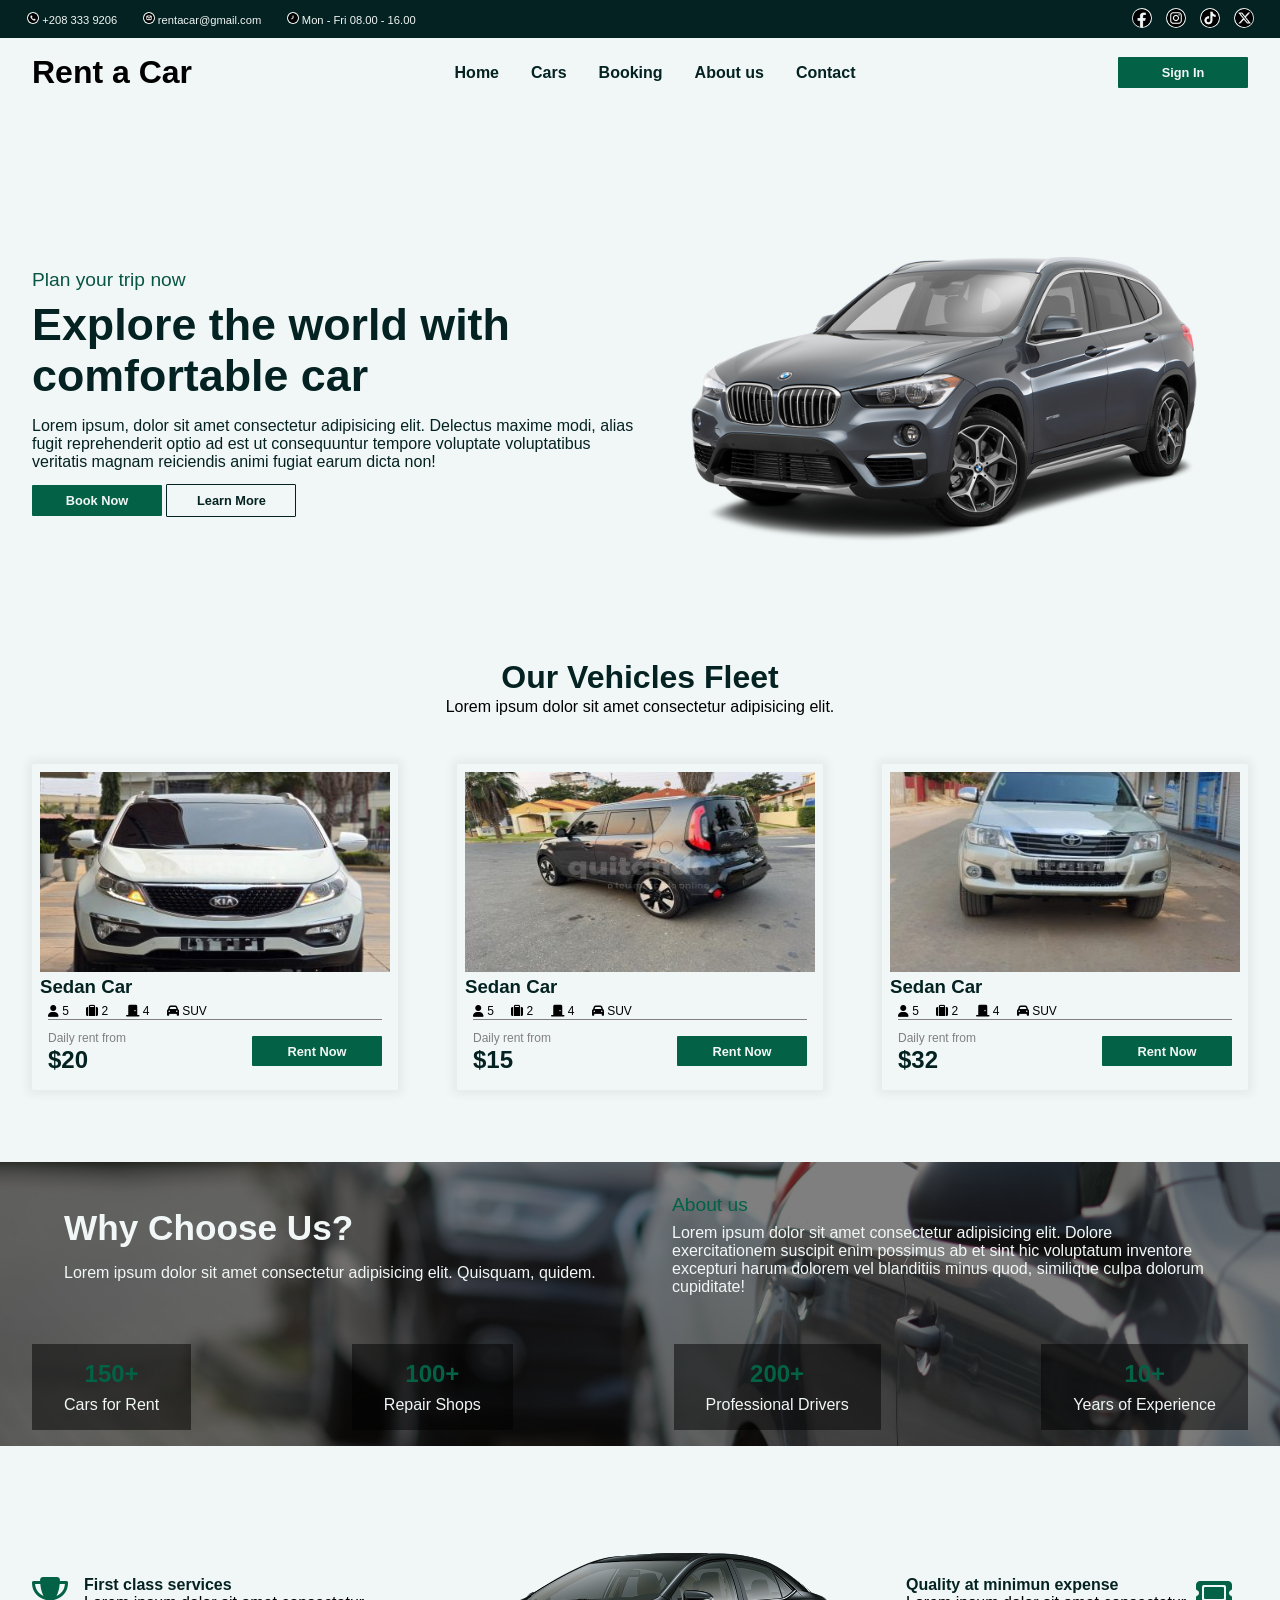
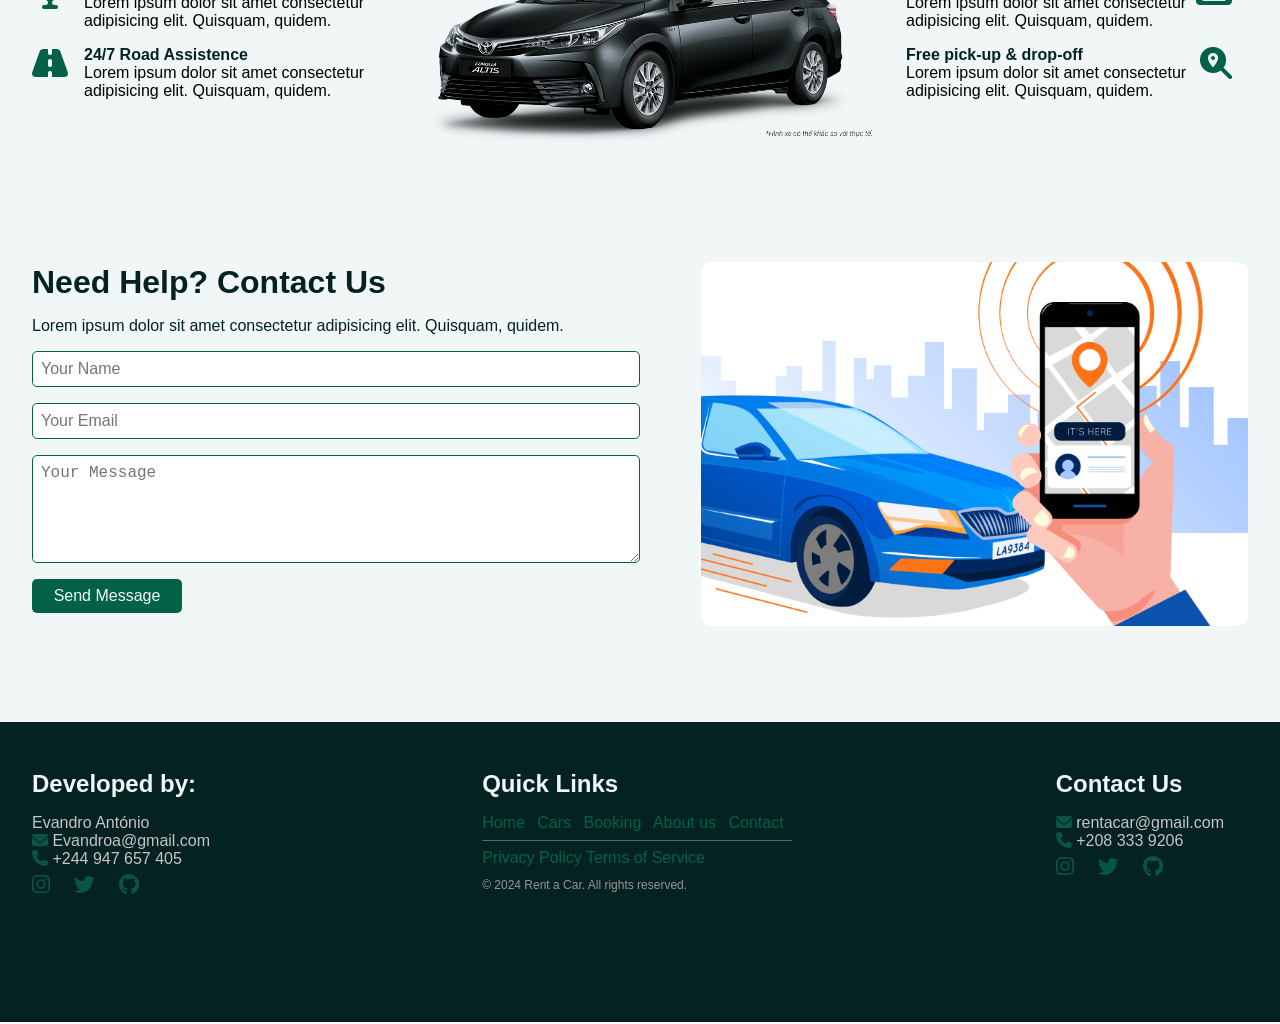
<file: index.html>
<!DOCTYPE html>
<html lang="En">
<head>
    <meta charset="UTF-8">
    <meta name="viewport" content="width=device-width, initial-scale=1.0">
    <link href="https://cdnjs.cloudflare.com/ajax/libs/font-awesome/6.5.0/css/all.min.css" rel="stylesheet">
    <link rel="stylesheet" href="public/scss/main.css">
    <title>Rent a car</title>
</head>
<body>
    <header>
        <div class="upper-content">
            <div class="contacts-content">
                <span><img src="public/assets/svg/circle-phone.png" alt=""> +208 333 9206</span>
                <span><img src="public/assets/svg/circle-envelope.png" alt=""> rentacar@gmail.com</span>
                <span><img src="public/assets/svg/clock.png" alt=""> Mon - Fri 08.00 - 16.00</span>
            </div>
            <div class="social-media-content">
                <a href="#"><img src="public/assets/svg/facebook.png" alt=""></a>
                <a href="#"><img src="public/assets/svg/instagram-circle.png" alt=""></a>
                <a href="#"><img src="public/assets/svg/tiktok-circle.png" alt=""></a>
                <a href="#"><img src="public/assets/svg/twitter-alt-circle.png" alt=""></a>
            </div>
        </div>
        <div class="main-content">
            <div class="logo-content">
                <h1>Rent a Car</h1>
            </div>
            <div class="nav-content">
                <nav class="nav-menu">
                    <ul class="nav-menu-group">
                        <li><a href="index.html">Home</a></li>
                        <li><a href="cars.html">Cars</a></li>
                        <li><a href="">Booking</a></li>
                        <li><a href="#about-us">About us</a></li>
                        <li><a href="#contact-area">Contact</a></li>
                    </ul>
                </nav>
            </div>
            <div class="login-account-content">
                <button class="sign-in-upper-button"> Sign In </button>
            </div>
        </div>
    </header>
    <section>

        <!-- apresentacao principal do site -->
        <div class="main-content">
            <div class="upper-content">
                <div class="text-content">
                    <h2>Plan your trip now</h2>
                    <h1>Explore the world with comfortable car </h1>
                    <p>Lorem ipsum, dolor sit amet consectetur adipisicing elit. Delectus maxime modi, alias fugit reprehenderit optio ad est ut consequuntur tempore voluptate voluptatibus veritatis magnam reiciendis animi fugiat earum dicta non!</p>
                    <div class="buttons-content">
                        <button class="book-now-button"> Book Now </button>
                        <button class="learn-more-button"> Learn More </button>
                    </div>
                </div>
                <div class="image-content">
                    <img src="public/assets/images/pngwing.com.png" alt="">
                </div>
            </div>

            <!-- lista de veiculos da rent a car -->
            <div class="cars-content">
                <div class="text-cars-area">
                    <h1>Our Vehicles Fleet</h1>
                    <p>Lorem ipsum dolor sit amet consectetur adipisicing elit.</p>
                </div>
                <div class="fleet-cars-content">
                    <div class="car-card">
                        
                        <img src="public/assets/images/car-1.jpg" alt="">

                        <h2>Sedan Car</h2>

                        <div class="car-card-details">
                            <span><i class="fa-solid fa-user"></i> 5</span>
                            <span><i class="fa-solid fa-suitcase"></i> 2</span>
                            <span><i class="fa-solid fa-door-closed"></i> 4</span>
                            <span><i class="fa-solid fa-car"></i> SUV</span>
                        </div>

                        <div class="car-card-price">
                            <div class="car-rent-price">
                                <span>Daily rent from</span>
                                <h2>$20</h2>
                            </div>
                            <button class="rent-now-button"> Rent Now </button>
                        </div>
                        
                    </div>
                    <div class="car-card">

                        <img src="public/assets/images/car-2.jpg" alt="">

                        <h2>Sedan Car</h2>

                        <div class="car-card-details">
                            <span><i class="fa-solid fa-user"></i> 5</span>
                            <span><i class="fa-solid fa-suitcase"></i> 2</span>
                            <span><i class="fa-solid fa-door-closed"></i> 4</span>
                            <span><i class="fa-solid fa-car"></i> SUV</span>
                        </div>

                        <div class="car-card-price">
                            <div class="car-rent-price">
                                <span>Daily rent from</span>
                                <h2>$15</h2>
                            </div>
                            <button class="rent-now-button"> Rent Now </button>
                        </div>
                        
                    </div>
                    <div class="car-card">

                        <img src="public/assets/images/car-3.jpg" alt="">

                        <h2>Sedan Car</h2>

                        <div class="car-card-details">
                            <span><i class="fa-solid fa-user"></i> 5</span>
                            <span><i class="fa-solid fa-suitcase"></i> 2</span>
                            <span><i class="fa-solid fa-door-closed"></i> 4</span>
                            <span><i class="fa-solid fa-car"></i> SUV</span>
                        </div>

                        <div class="car-card-price">
                            <div class="car-rent-price">
                                <span>Daily rent from</span>
                                <h2>$32</h2>
                            </div>
                            <button class="rent-now-button"> Rent Now </button>
                        </div>
                        
                    </div>
                    
                </div>
            </div>

            <!-- informacoes sobre a rent a car -->
            <div class="rentacar-info-area" id="about-us">
                <div class="rentacar-upper-info">
                    <div class="rentacar-info">
                        <h1>Why Choose Us?</h1>
                        <p>Lorem ipsum dolor sit amet consectetur adipisicing elit. Quisquam, quidem.</p>
                    </div>
                    <div class="rentacar-info">
                        <h2>About us</h2>
                        <p>Lorem ipsum dolor sit amet consectetur adipisicing elit. Dolore exercitationem suscipit enim possimus ab et sint hic voluptatum inventore excepturi harum dolorem vel blanditiis minus quod, similique culpa dolorum cupiditate!</p>
                    </div>
                </div>
                <div class="rentacar-lower-info">
                    <div class="rentacar-box-info">
                        <h1>150+</h1>
                        <span>Cars for Rent</span>
                    </div>
                    <div class="rentacar-box-info">
                        <h1>100+</h1>
                        <span>Repair Shops</span>
                    </div>
                    <div class="rentacar-box-info">
                        <h1>200+</h1>
                        <span>Professional Drivers</span>
                    </div>
                    <div class="rentacar-box-info">
                        <h1>10+</h1>
                        <span>Years of Experience</span>
                    </div>
                </div>
            </div>

            <div class="rentacar-services-content">
                <div class="services-box-content">
                    <div class="services-box">
                        <div class="services-box-logo">
                            <i class="fa-solid fa-trophy"></i>
                        </div>
                        <div class="services-box-text">
                            <h2>First class services</h2>
                            <p>Lorem ipsum dolor sit amet consectetur adipisicing elit. Quisquam, quidem.</p>
                        </div>
                    </div>
                    <div class="services-box">
                        <div class="services-box-logo">
                            <i class="fa-solid fa-road"></i>
                        </div>
                        <div class="services-box-text">
                            <h2>24/7 Road Assistence</h2>
                            <p>Lorem ipsum dolor sit amet consectetur adipisicing elit. Quisquam, quidem.</p>
                        </div>
                    </div>
                </div>

                <div class="services-box-content">
                    <div class="services-box">
                        <img src="public/assets/images/pngwing.com (1).png" alt="">
                    </div>
                </div>
                <div class="services-box-content">
                    <div class="services-box">
                        
                        <div class="services-box-text">
                            <h2>Quality at minimun expense</h2>
                            <p>Lorem ipsum dolor sit amet consectetur adipisicing elit. Quisquam, quidem.</p>
                        </div>
                        <div class="services-box-logo">
                            <i class="fa-solid fa-ticket"></i>
                        </div>
                    </div>
                    <div class="services-box">
                        <div class="services-box-text">
                            <h2>Free pick-up & drop-off</h2>
                            <p>Lorem ipsum dolor sit amet consectetur adipisicing elit. Quisquam, quidem.</p>
                        </div>
                        <div class="services-box-logo">
                            <i class="fa-solid fa-magnifying-glass-location"></i>
                        </div>
                    </div>
                </div>
                
            </div>

            <!-- area de contacto -->
            <div class="contact-content" id="contact-area">
                <div class="contact-area">
                    <h2>Need Help? Contact Us</h2>
                    <p>Lorem ipsum dolor sit amet consectetur adipisicing elit. Quisquam, quidem.</p>
                    <form action="" method="post">
                        <input type="text" name="" id="" placeholder="Your Name" required>
                        <input type="email" name="" id="" placeholder="Your Email" required>
                        <textarea name="message" id="message" cols="30" rows="5" placeholder="Your Message" required></textarea>
                        <input type="submit" value=" Send Message " class="send-message-button">
                    </form>
                </div>
                <div class="contact-image">
                    <img src="public/assets/images/3634312.jpg" alt="">
                </div>
            </div>
        </div>
    </section>
    <footer>
        <!-- terminar o footer -->
         <div class="footer-content">
            <div class="footer-box-content">
                <h2>Developed by: </h2> 
                <span>Evandro António</span><br>
                <span><i class="fa-solid fa-envelope"></i> Evandroa@gmail.com</span><br>
                <span><i class="fa-solid fa-phone"></i> +244 947 657 405</span>
                <div class="social-media-icons">
                    <a href="https://www.instagram.com/iv_androoo?igsh=MTFjZndqaWMxd2tnbA%3D%3D&utm_source=qr" target="_blank"><i class="fa-brands fa-instagram"></i></a>
                    <a href="" target="_blank"><i class="fa-brands fa-twitter"></i></a>
                    <a href="https://github.com/Ivandroo" target="_blank"><i class="fa-brands fa-github"></i></a>
                </div>
            </div>
            <div class="footer-box-content">
                <h2>Quick Links</h2>
                <a href="index.html">Home</a>
                <a href="cars.html">Cars</a>
                <a href="#">Booking</a>
                <a href="index.html#about-us">About us</a>
                <a href="index.html#contact-area">Contact</a>
                <div class="footer-links">
                    <a href="#" target="_blank">Privacy Policy</a>
                    <a href="#" target="_blank">Terms of Service</a>
                </div>
                <span class="copy">© 2024 Rent a Car. All rights reserved.</span>
            </div>
            <div class="footer-box-content">
                <h2>Contact Us</h2>
                <span><i class="fa-solid fa-envelope"></i> rentacar@gmail.com</span><br>
                <span><i class="fa-solid fa-phone"></i> +208 333 9206</span>
                <div class="social-media-icons">
                    <a href="" target="_blank"><i class="fa-brands fa-instagram"></i></a>
                    <a href="" target="_blank"><i class="fa-brands fa-twitter"></i></a>
                    <a href="" target="_blank"><i class="fa-brands fa-github"></i></a>
                </div>
            </div>
            
         </div>
    </footer>
</body>
</html>
</file>
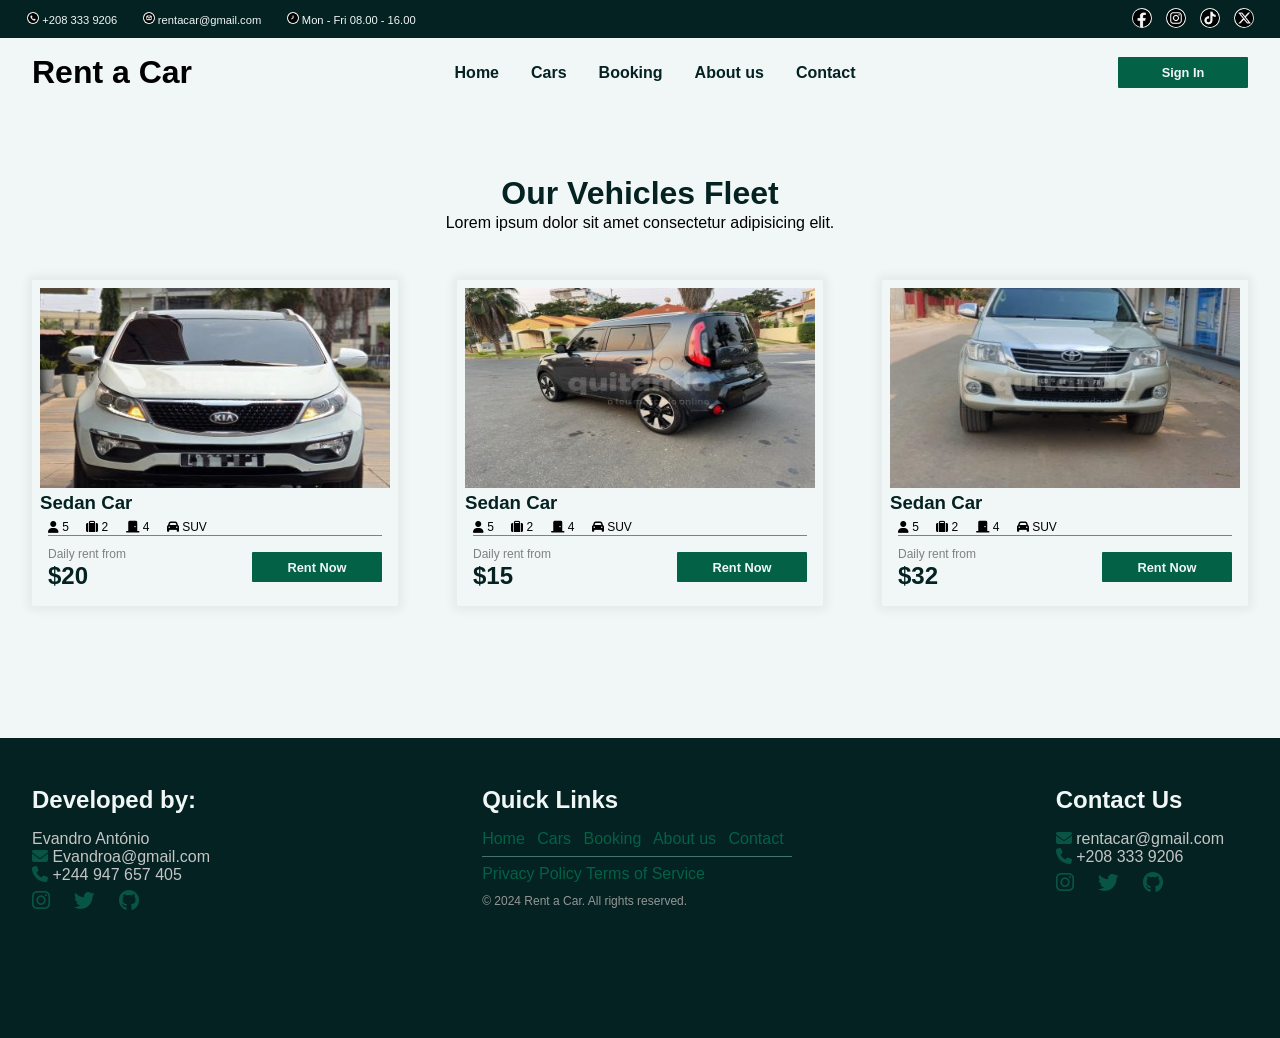
<file: cars.html>
<!DOCTYPE html>
<html lang="en">
<head>
    <meta charset="UTF-8">
    <meta name="viewport" content="width=device-width, initial-scale=1.0">
    <link href="https://cdnjs.cloudflare.com/ajax/libs/font-awesome/6.5.0/css/all.min.css" rel="stylesheet">
    <link rel="stylesheet" href="public/scss/main.css">
    <title>Cars</title>
</head>
<body>
    <header>
        <div class="upper-content">
            <div class="contacts-content">
                <span><img src="public/assets/svg/circle-phone.png" alt=""> +208 333 9206</span>
                <span><img src="public/assets/svg/circle-envelope.png" alt=""> rentacar@gmail.com</span>
                <span><img src="public/assets/svg/clock.png" alt=""> Mon - Fri 08.00 - 16.00</span>
            </div>
            <div class="social-media-content">
                <a href="#"><img src="public/assets/svg/facebook.png" alt=""></a>
                <a href="#"><img src="public/assets/svg/instagram-circle.png" alt=""></a>
                <a href="#"><img src="public/assets/svg/tiktok-circle.png" alt=""></a>
                <a href="#"><img src="public/assets/svg/twitter-alt-circle.png" alt=""></a>
            </div>
        </div>
        <div class="main-content">
            <div class="logo-content">
                <h1>Rent a Car</h1>
            </div>
            <div class="nav-content">
                <nav class="nav-menu">
                    <ul class="nav-menu-group">
                        <li><a href="index.html">Home</a></li>
                        <li><a href="cars.html">Cars</a></li>
                        <li><a href="">Booking</a></li>
                        <li><a href="index.html#about-us">About us</a></li>
                        <li><a href="index.html#contact-area">Contact</a></li>
                    </ul>
                </nav>
            </div>
            <div class="login-account-content">
                <button class="sign-in-upper-button"> Sign In </button>
            </div>
        </div>
    </header>
    <section>

        <div class="main-content">

            <!-- lista de veiculos da rent a car -->
            <div class="cars-content">
                <div class="text-cars-area">
                    <h1>Our Vehicles Fleet</h1>
                    <p>Lorem ipsum dolor sit amet consectetur adipisicing elit.</p>
                </div>
                <div class="fleet-cars-content">
                    <div class="car-card">
                        
                        <img src="public/assets/images/car-1.jpg" alt="">

                        <h2>Sedan Car</h2>

                        <div class="car-card-details">
                            <span><i class="fa-solid fa-user"></i> 5</span>
                            <span><i class="fa-solid fa-suitcase"></i> 2</span>
                            <span><i class="fa-solid fa-door-closed"></i> 4</span>
                            <span><i class="fa-solid fa-car"></i> SUV</span>
                        </div>

                        <div class="car-card-price">
                            <div class="car-rent-price">
                                <span>Daily rent from</span>
                                <h2>$20</h2>
                            </div>
                            <button class="rent-now-button"> Rent Now </button>
                        </div>
                        
                    </div>
                    <div class="car-card">

                        <img src="public/assets/images/car-2.jpg" alt="">

                        <h2>Sedan Car</h2>

                        <div class="car-card-details">
                            <span><i class="fa-solid fa-user"></i> 5</span>
                            <span><i class="fa-solid fa-suitcase"></i> 2</span>
                            <span><i class="fa-solid fa-door-closed"></i> 4</span>
                            <span><i class="fa-solid fa-car"></i> SUV</span>
                        </div>

                        <div class="car-card-price">
                            <div class="car-rent-price">
                                <span>Daily rent from</span>
                                <h2>$15</h2>
                            </div>
                            <button class="rent-now-button"> Rent Now </button>
                        </div>
                        
                    </div>
                    <div class="car-card">

                        <img src="public/assets/images/car-3.jpg" alt="">

                        <h2>Sedan Car</h2>

                        <div class="car-card-details">
                            <span><i class="fa-solid fa-user"></i> 5</span>
                            <span><i class="fa-solid fa-suitcase"></i> 2</span>
                            <span><i class="fa-solid fa-door-closed"></i> 4</span>
                            <span><i class="fa-solid fa-car"></i> SUV</span>
                        </div>

                        <div class="car-card-price">
                            <div class="car-rent-price">
                                <span>Daily rent from</span>
                                <h2>$32</h2>
                            </div>
                            <button class="rent-now-button"> Rent Now </button>
                        </div>
                        
                    </div>
                    
                </div>
            </div>

        </div>
    </section>

    <footer>
        <!-- terminar o footer -->
         <div class="footer-content">
            <div class="footer-box-content">
                <h2>Developed by: </h2>
                <span>Evandro António</span><br>
                <span><i class="fa-solid fa-envelope"></i> Evandroa@gmail.com</span><br>
                <span><i class="fa-solid fa-phone"></i> +244 947 657 405</span>
                <div class="social-media-icons">
                    <a href=""><i class="fa-brands fa-instagram"></i></a>
                    <a href=""><i class="fa-brands fa-twitter"></i></a>
                    <a href=""><i class="fa-brands fa-github"></i></a>
                </div>
            </div>
            <div class="footer-box-content">
                <h2>Quick Links</h2>
                <a href="index.html">Home</a>
                <a href="cars.html">Cars</a>
                <a href="#">Booking</a>
                <a href="index.html#about-us">About us</a>
                <a href="index.html#contact-area">Contact</a>
                <div class="footer-links">
                    <a href="#">Privacy Policy</a>
                    <a href="#">Terms of Service</a>
                </div>
                <span class="copy">© 2024 Rent a Car. All rights reserved.</span>
            </div>
            <div class="footer-box-content">
                <h2>Contact Us</h2>
                <span><i class="fa-solid fa-envelope"></i> rentacar@gmail.com</span><br>
                <span><i class="fa-solid fa-phone"></i> +208 333 9206</span>
                <div class="social-media-icons">
                    <a href=""><i class="fa-brands fa-instagram"></i></a>
                    <a href=""><i class="fa-brands fa-twitter"></i></a>
                    <a href=""><i class="fa-brands fa-github"></i></a>
                </div>
            </div>
            
         </div>
    </footer>
</body>
</html>
</file>
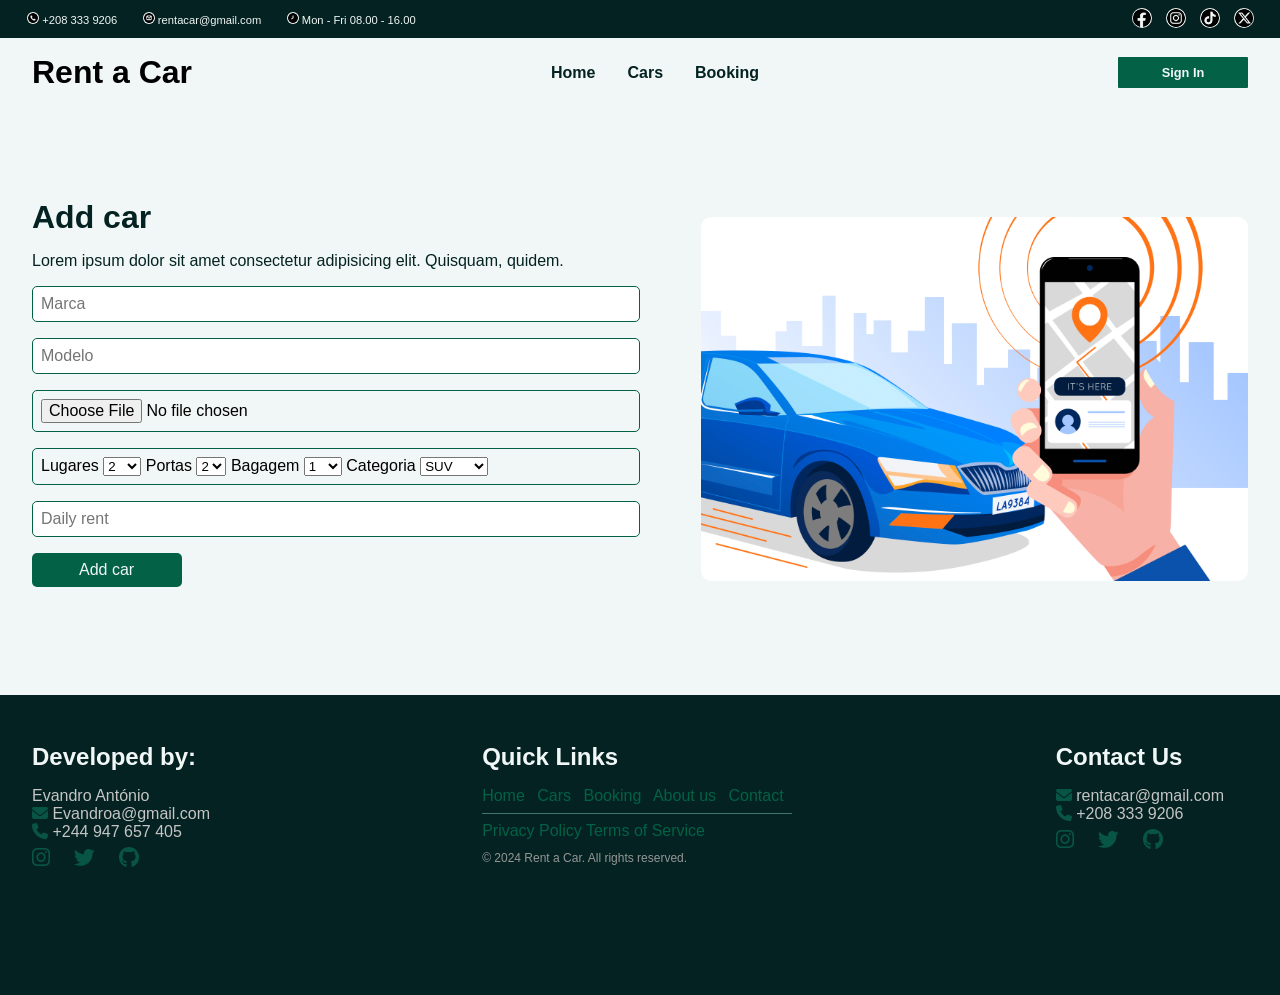
<file: public/admin/addcar.html>
<!DOCTYPE html>
<html lang="en">
<head>
    <meta charset="UTF-8">
    <meta name="viewport" content="width=device-width, initial-scale=1.0">
    <link href="https://cdnjs.cloudflare.com/ajax/libs/font-awesome/6.5.0/css/all.min.css" rel="stylesheet">
    <link rel="stylesheet" href="../scss/main.css">
    <title>Add car</title>
</head>
<body>
    <header>
        <div class="upper-content">
            <div class="contacts-content">
                <span><img src="../assets/svg/circle-phone.png" alt=""> +208 333 9206</span>
                <span><img src="../assets/svg/circle-envelope.png" alt=""> rentacar@gmail.com</span>
                <span><img src="../assets/svg/clock.png" alt=""> Mon - Fri 08.00 - 16.00</span>
            </div>
            <div class="social-media-content">
                <a href="#"><img src="../assets/svg/facebook.png" alt=""></a>
                <a href="#"><img src="../assets/svg/instagram-circle.png" alt=""></a>
                <a href="#"><img src="../assets/svg/tiktok-circle.png" alt=""></a>
                <a href="#"><img src="../assets/svg/twitter-alt-circle.png" alt=""></a>
            </div>
        </div>
        <div class="main-content">
            <div class="logo-content">
                <h1>Rent a Car</h1>
            </div>
            <div class="nav-content">
                <nav class="nav-menu">
                    <ul class="nav-menu-group">
                        <li><a href="indexadmin.php">Home</a></li>
                        <li><a href="carsadmin.php">Cars</a></li>
                        <li><a href="bookedcars.php">Booking</a></li>
                    </ul>
                </nav>
            </div>
            <div class="login-account-content">
                <a href="signin.php"><button class="sign-in-upper-button"> Sign In </button></a>
            </div>
        </div>
    </header>

    <section>
        <div class="main-content">
            <!-- area de Cadastro -->
            <div class="contact-content" id="contact-area">
                <div class="contact-area">
                    <h2>Add car</h2>
                    <p>Lorem ipsum dolor sit amet consectetur adipisicing elit. Quisquam, quidem.</p>
                    <form action="../backend/general.php" method="post" enctype="multipart/form-data">
                        <input type="text" name="marca" id="" placeholder="Marca" required>
                        <input type="text" name="modelo" id="" placeholder="Modelo" required>
                        <input type="file" name="imagem" id="imagem">

                        <fieldset>
                            <label for="lugares">Lugares</label>
                            <select name="lugares" id="lugares" required>
                                <option value="2">2</option>
                                <option value="4">4</option>
                                <option value="5">5</option>
                                <option value="7+">7+</option>
                            </select>
                            <label for="portas">Portas</label>
                            <select name="portas" id="portas" required>
                                <option value="2">2</option>
                                <option value="3">3</option>
                                <option value="4">4</option>
                            </select>
                            <label for="bagagem">Bagagem</label>
                            <select name="bagagem" id="bagagem" required>
                                <option value="1">1</option>
                                <option value="2">2</option>
                                <option value="3">3</option>
                                <option value="+4">+4</option>
                            </select>
                            <label for="categoria">Categoria</label>
                            <select name="categoria" id="categoria" required>
                                <option value="SUV">SUV</option>
                                <option value="sedan">Sedan</option>
                                <option value="Pik-up">Pick-up</option>
                                <option value="Minivan">Minivan</option>
                            </select>
                        </fieldset>
                        <input type="number" name="rent" id="" placeholder="Daily rent" required>
                        
                        <input type="submit" value=" Add car " class="send-message-button" name="add_car">
                    </form>
                </div>
                <div class="contact-image">
                    <img src="../assets/images/3634312.jpg" alt="">
                </div>
            </div>
        </div>
    </section>

    <footer>
        <!-- terminar o footer -->
         <div class="footer-content">
            <div class="footer-box-content">
                <h2>Developed by: </h2>
                <span>Evandro António</span><br>
                <span><i class="fa-solid fa-envelope"></i> Evandroa@gmail.com</span><br>
                <span><i class="fa-solid fa-phone"></i> +244 947 657 405</span>
                <div class="social-media-icons">
                    <a href=""><i class="fa-brands fa-instagram"></i></a>
                    <a href=""><i class="fa-brands fa-twitter"></i></a>
                    <a href=""><i class="fa-brands fa-github"></i></a>
                </div>
            </div>
            <div class="footer-box-content">
                <h2>Quick Links</h2>
                <a href="index.html">Home</a>
                <a href="cars.html">Cars</a>
                <a href="#">Booking</a>
                <a href="index.html#about-us">About us</a>
                <a href="index.html#contact-area">Contact</a>
                <div class="footer-links">
                    <a href="#">Privacy Policy</a>
                    <a href="#">Terms of Service</a>
                </div>
                <span class="copy">© 2024 Rent a Car. All rights reserved.</span>
            </div>
            <div class="footer-box-content">
                <h2>Contact Us</h2>
                <span><i class="fa-solid fa-envelope"></i> rentacar@gmail.com</span><br>
                <span><i class="fa-solid fa-phone"></i> +208 333 9206</span>
                <div class="social-media-icons">
                    <a href=""><i class="fa-brands fa-instagram"></i></a>
                    <a href=""><i class="fa-brands fa-twitter"></i></a>
                    <a href=""><i class="fa-brands fa-github"></i></a>
                </div>
            </div>
            
         </div>
    </footer>
</body>
</html>
</file>
<file: public/scss/main.css>
* {
  padding: 0;
  margin: 0;
  box-sizing: border-box;
  zoom: none;
  text-decoration: none;
  list-style: none;
}

html,
body {
  width: 100%;
  height: 100vh;
  scroll-behavior: smooth;
  font-family: "montserrat", sans-serif;
}

header div.upper-content {
  display: flex;
  padding: 0.5rem 1rem;
  text-align: center;
  justify-content: space-between;
  align-items: center;
  font-size: 0.7rem;
  color: #f1f7f6;
  background-color: #032221;
}
header div.upper-content span {
  color: #f1f7f6;
  margin: 0 0.7rem;
  align-items: center;
}
header div.upper-content span img {
  padding: 0.05rem;
  width: 12px;
  border-radius: 50%;
  background-color: #f1f7f6;
}
header div.upper-content a {
  margin-right: 0.5rem;
  padding: 0.1rem;
  text-decoration: none;
  color: #f1f7f6;
  font-weight: 600;
  transition: 0.3s;
  border-radius: 50%;
}
header div.upper-content a img {
  padding: 0.05rem;
  width: 20px;
  border-radius: 50%;
  background-color: #f1f7f6;
}
header div.main-content {
  display: flex;
  justify-content: space-between;
  align-items: center;
  padding: 1rem 2rem;
  background-color: #f1f7f6;
}
header div.main-content img {
  width: 150px;
}
header div.main-content nav ul {
  list-style: none;
  display: flex;
  gap: 2rem;
}
header div.main-content nav ul li a {
  text-decoration: none;
  color: #032221;
  font-weight: 600;
  transition: 0.3s;
}
header div.main-content nav ul li a:hover {
  color: #036246;
}

header div.main-content div.login-account-content {
  display: flex;
  gap: 1rem;
}
header div.main-content div.login-account-content button {
  padding: 0.5rem 1rem;
  width: 130px;
  border: none;
  border-radius: 1px;
  font-size: 0.8rem;
  font-weight: 600;
  cursor: pointer;
  transition: 0.3s;
  background-color: #036246;
  color: #f1f7f6;
}
header div.main-content div.login-account-content button:hover {
  background-color: rgb(1.4851485149, 48.5148514851, 34.6534653465);
}
header div.main-content div.login-account-content button a {
  text-decoration: none;
  color: #f1f7f6;
}

.book-now-button {
  padding: 0.5rem 1rem;
  width: 130px;
  border: none;
  border-radius: 1px;
  font-size: 0.8rem;
  font-weight: 600;
  cursor: pointer;
  transition: 0.3s;
  background-color: #036246;
  color: #f1f7f6;
}
.book-now-button:hover {
  background-color: rgb(1.4851485149, 48.5148514851, 34.6534653465);
}
.book-now-button a {
  text-decoration: none;
  color: #f1f7f6;
}

.learn-more-button {
  padding: 0.5rem 1rem;
  width: 130px;
  border: none;
  border-radius: 1px;
  font-size: 0.8rem;
  font-weight: 600;
  cursor: pointer;
  transition: 0.3s;
  background-color: #036246;
  color: #f1f7f6;
  color: #032221;
  border: 1.5px solid #032221;
  background-color: #f1f7f6;
}
.learn-more-button:hover {
  background-color: rgb(1.4851485149, 48.5148514851, 34.6534653465);
}
.learn-more-button:hover {
  color: #095544;
  background-color: white;
}

.add-car {
  width: 100px;
  height: 100px;
  font-size: 22pt;
  color: #032221;
  background-color: #f1f7f6;
  border-radius: 1px;
  font-weight: 600;
  cursor: pointer;
  border: none;
  box-shadow: 0 0 10px 5px rgba(0, 0, 0, 0.2);
}

.rent-now-button {
  padding: 0.5rem 1rem;
  width: 130px;
  border: none;
  border-radius: 1px;
  font-size: 0.8rem;
  font-weight: 600;
  cursor: pointer;
  transition: 0.3s;
  background-color: #036246;
  color: #f1f7f6;
  height: 30px;
}
.rent-now-button:hover {
  background-color: rgb(1.4851485149, 48.5148514851, 34.6534653465);
}
.rent-now-button a {
  text-decoration: none;
  color: #f1f7f6;
}

.cancel-button {
  padding: 0.5rem 1rem;
  width: 130px;
  border: none;
  border-radius: 1px;
  font-size: 0.8rem;
  font-weight: 600;
  cursor: pointer;
  transition: 0.3s;
  background-color: #036246;
  color: #f1f7f6;
  height: 30px;
  background-color: #ff4c4c;
}
.cancel-button:hover {
  background-color: rgb(1.4851485149, 48.5148514851, 34.6534653465);
}
.cancel-button:hover {
  background-color: #ff1919;
}
.cancel-button a {
  text-decoration: none;
  color: #f1f7f6;
}

section {
  padding: 60px 0;
  background-color: #f1f7f6;
}
section div.main-content div.upper-content {
  display: flex;
  padding: 1rem 2rem;
  margin-bottom: 2rem;
  justify-content: space-between;
  align-items: center;
}
section div.main-content div.upper-content div.text-content {
  width: 50%;
}
section div.main-content div.upper-content div.text-content h1 {
  font-size: 2.8rem;
  color: #032221;
  margin-bottom: 1rem;
}
section div.main-content div.upper-content div.text-content h2 {
  font-size: 1.2rem;
  font-weight: 500;
  color: #095544;
  margin-bottom: 0.5rem;
}
section div.main-content div.upper-content div.text-content p {
  font-size: 1rem;
  margin: 0 auto;
  margin-bottom: 0.8rem;
  color: #032221;
}
section div.main-content div.upper-content div.image-content {
  width: 50%;
  padding: 1rem 2rem;
}
section div.main-content div.upper-content div.image-content img {
  width: 100%;
}
section div.main-content div.add-content {
  width: 100%;
  display: flex;
  align-items: center;
  justify-content: center;
  padding: 1rem 2rem;
  background-color: #f1f7f6;
}
section div.cars-content {
  padding: 0.5rem 1rem;
  margin-bottom: 2rem;
}
section div.cars-content div.text-cars-area {
  margin-bottom: 1rem;
  text-align: center;
}
section div.cars-content div.text-cars-area h1 {
  font-size: 2rem;
  color: #032221;
  margin-bottom: 0.1rem;
}
section div.cars-content div.fleet-cars-content {
  display: flex;
  flex-wrap: wrap;
  justify-content: space-between;
}
section div.cars-content div.fleet-cars-content div.car-card {
  padding: 0.5rem 0.5rem;
  margin: 2rem 1rem;
  border-radius: 2px;
  box-shadow: 0 0 10px 5px rgba(0, 0, 0, 0.05);
}
section div.cars-content div.fleet-cars-content div.car-card h2 {
  font-size: 14pt;
  font-weight: 600;
  color: #032221;
}
section div.cars-content div.fleet-cars-content div.car-card img {
  width: 350px;
  height: 200px;
}
section div.cars-content div.fleet-cars-content div.car-card div.car-card-details {
  margin: 0.2rem 0.5rem;
  border-bottom: 1px solid grey;
}
section div.cars-content div.fleet-cars-content div.car-card div.car-card-details span {
  font-size: 9pt;
  margin-right: 0.8rem;
}
section div.cars-content div.fleet-cars-content div.car-card div.car-card-price {
  display: flex;
  margin: 0.5rem;
  align-items: center;
  justify-content: space-between;
}
section div.cars-content div.fleet-cars-content div.car-card div.car-card-price div.car-rent-price span {
  font-size: 9pt;
  color: grey;
}
section div.cars-content div.fleet-cars-content div.car-card div.car-card-price div.car-rent-price h2 {
  font-size: 18pt;
}
section div.rentacar-info-area {
  background: url(../assets/images/closeup-shot-black-car-parking-lot-with-blurred-background.jpg);
  background-size: cover;
  background-position: center;
  width: 100%;
  height: auto;
  margin: 2rem 0;
}
section div.rentacar-info-area div.rentacar-upper-info {
  display: flex;
  padding: 1rem 2rem;
  justify-content: space-between;
  align-items: center;
  background-color: rgba(0, 0, 0, 0.5);
  margin: 1rem 0 0 0;
}
section div.rentacar-info-area div.rentacar-upper-info h1 {
  font-size: 2.2rem;
  color: #f1f7f6;
  margin-bottom: 1rem;
}
section div.rentacar-info-area div.rentacar-upper-info h2 {
  font-size: 1.2rem;
  font-weight: 500;
  color: #036246;
  margin-bottom: 0.5rem;
}
section div.rentacar-info-area div.rentacar-upper-info p {
  font-size: 12pt;
  color: #f1f7f6;
}
section div.rentacar-info-area div.rentacar-upper-info div.rentacar-info {
  width: 100%;
  padding: 1rem 2rem;
}
section div.rentacar-info-area div.rentacar-lower-info {
  display: flex;
  padding: 1rem 2rem;
  justify-content: space-between;
  align-items: center;
  background-color: rgba(0, 0, 0, 0.5);
  margin: 0 0 1rem 0;
}
section div.rentacar-info-area div.rentacar-lower-info div.rentacar-box-info {
  padding: 1rem 2rem;
  text-align: center;
  background-color: rgba(0, 0, 0, 0.5);
}
section div.rentacar-info-area div.rentacar-lower-info div.rentacar-box-info h1 {
  font-size: 1.5rem;
  color: #036246;
  margin-bottom: 0.5rem;
}
section div.rentacar-info-area div.rentacar-lower-info div.rentacar-box-info span {
  font-size: 12pt;
  color: #f1f7f6;
}
section div.rentacar-services-content {
  display: flex;
  padding: 1rem 2rem;
  justify-content: space-between;
  align-items: center;
  background-color: rgba(0, 0, 0, 0.5);
  background-color: #f1f7f6;
  margin: 2.5rem 0;
}
section div.rentacar-services-content div.services-box-content div.services-box {
  display: flex;
  margin: 1rem 0;
}
section div.rentacar-services-content div.services-box-content div.services-box h2 {
  font-size: 1rem;
  color: #032221;
}
section div.rentacar-services-content div.services-box-content div.services-box img {
  width: 500px;
  margin: 1rem;
}
section div.rentacar-services-content div.services-box-content div.services-box div.services-box-logo {
  font-size: 2rem;
  color: #036246;
  margin-right: 1rem;
}

.contact-content {
  padding: 2rem;
  display: flex;
  justify-content: space-between;
  align-items: center;
}
.contact-content div.contact-area {
  width: 50%;
}
.contact-content div.contact-area h2 {
  font-size: 2rem;
  color: #032221;
  margin-bottom: 1rem;
}
.contact-content div.contact-area p {
  font-size: 1rem;
  margin-bottom: 1rem;
  color: #032221;
}
.contact-content div.contact-area form {
  display: flex;
  flex-direction: column;
}
.contact-content div.contact-area form input, .contact-content div.contact-area form textarea, .contact-content div.contact-area form fieldset {
  margin-bottom: 1rem;
  padding: 0.5rem;
  border: 1px solid #036246;
  border-radius: 5px;
  font-size: 1rem;
}
.contact-content div.contact-area form .send-message-button {
  width: 150px;
  padding: 0.5rem;
  background-color: #036246;
  color: #f1f7f6;
  border: none;
  border-radius: 5px;
  font-size: 1rem;
  cursor: pointer;
  transition: background-color 0.3s;
}
.contact-content div.contact-area form .send-message-button:hover {
  background-color: #032221;
}
.contact-content div.contact-image {
  width: 45%;
}
.contact-content div.contact-image img {
  width: 100%;
  border-radius: 10px;
}

.footer-content {
  display: flex;
  background-color: #032221;
  color: #f1f7f6;
  padding: 3rem 2rem;
  height: 300px;
  justify-content: space-between;
}

.footer-box-content {
  margin-right: 1rem;
}
.footer-box-content h2 {
  font-size: 1.5rem;
  margin-bottom: 1rem;
}
.footer-box-content span {
  margin-bottom: 0.5rem;
  margin-right: 0.5rem;
  color: rgb(197, 197, 197);
}
.footer-box-content .copy {
  margin-top: 1rem;
  color: rgb(150, 150, 150);
  font-size: 9pt;
}
.footer-box-content i {
  color: #095544;
}
.footer-box-content i:hover {
  color: #036246;
}

.footer-box-content > a {
  color: #036246;
  text-decoration: none;
  margin-right: 0.5rem;
  transition: 0.2s ease-in-out;
}
.footer-box-content > a:hover {
  color: #f1f7f6;
}

.footer-links {
  border-top: 0.5px solid rgb(66.1818181818, 115.8181818182, 107.5454545455);
  gap: 0.5rem;
  margin-top: 0.5rem;
  padding: 0.5rem 0;
}

.footer-links a {
  text-decoration: none;
  color: #036246;
  transition: 0.2s ease-in-out;
}
.footer-links a:hover {
  color: #f1f7f6;
}

.social-media-icons {
  display: flex;
  align-items: center;
  gap: 1.5rem;
  font-size: 1.3rem;
  margin-top: 0.3rem;
}
.social-media-icons a {
  color: #f1f7f6;
  transition: color 0.3s ease;
}
.social-media-icons a:hover {
  color: #f1f7f6;
}

div.add-content {
  width: 100%;
  display: flex;
  align-items: center;
  justify-content: center;
  padding: 1rem 2rem;
  background-color: red;
}

div.car-card-rent {
  margin-top: 1rem;
}/*# sourceMappingURL=main.css.map */
</file>
